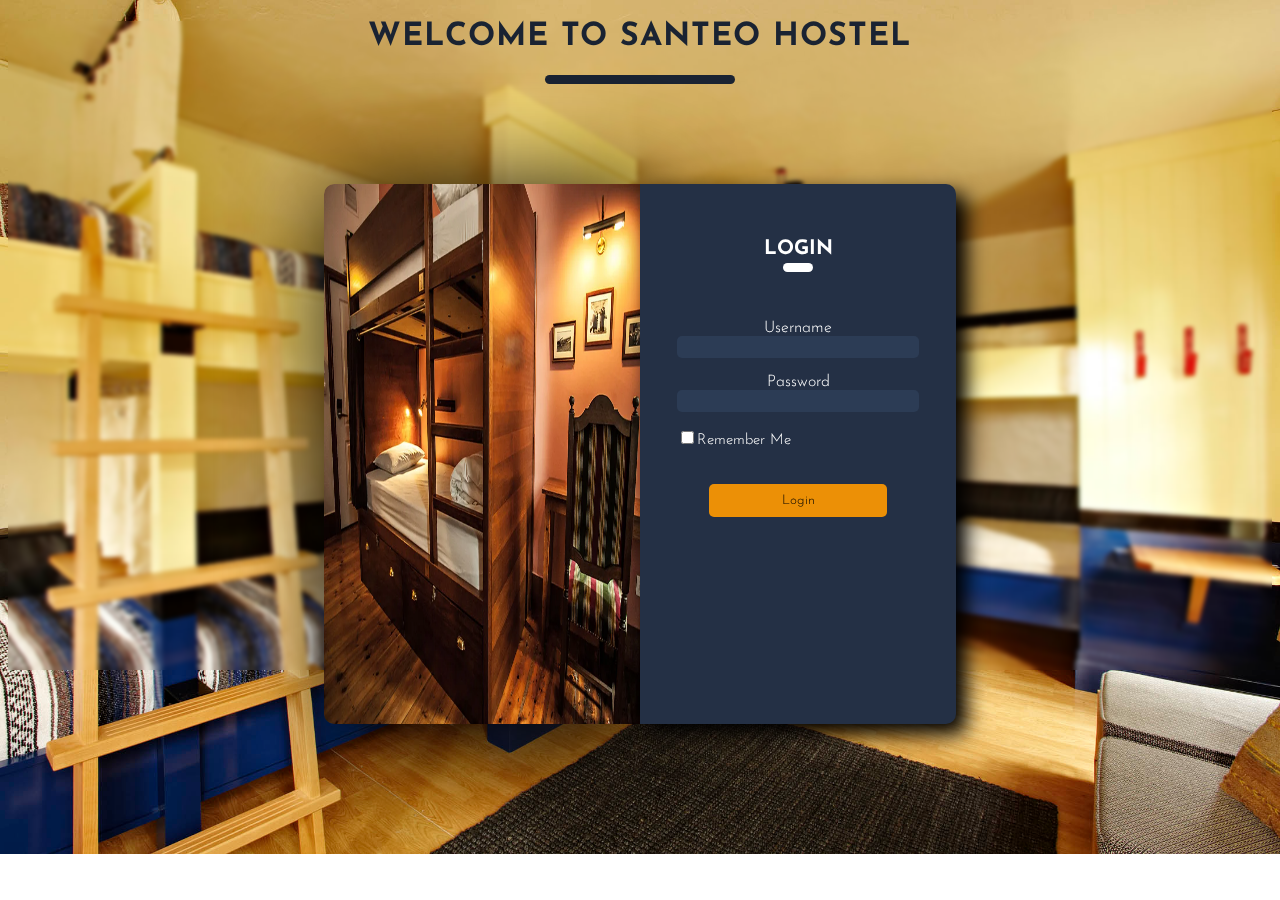
<file: index.html>
<!DOCTYPE html>
<html lang="en">

<head>
    <meta charset="UTF-8">
    <meta http-equiv="X-UA-Compatible" content="IE=edge">
    <meta name="viewport" content="width=device-width, initial-scale=1.0">
    <title>Santeo Hostel | Login</title>

    <link rel="stylesheet" href="./styles.css">

    <link rel="apple-touch-icon" sizes="180x180" href="/apple-touch-icon.png">
    <link rel="icon" type="image/png" sizes="32x32" href="/favicon-32x32.png">
    <link rel="icon" type="image/png" sizes="16x16" href="/favicon-16x16.png">
    <link rel="manifest" href="/site.webmanifest">
    <link rel="shortcut icon" href="/favicon_io/favicon-32x32.png" type="image/x-icon">


</head>

<body>
    <div class="container">
        <div class="heading">
            <h1>Welcome to Santeo Hostel</h1>
        </div>
        <hr class="line">

        <div class="box">
            <img src="./Images/hostel room brown.webp" alt="hostel" id="mini">
        </div>

        <div class="box2">
            <p id="login">Login</p> <br>
            <hr id="logindivider">
            Username <input type="text" name="ut" id="userT" required><br><br>
            Password <input type="password" required><br><br>
            <label for="rm" id="remember">
                <input type="checkbox" name="rm" value="rm1" id="rememberr">Remember Me
            </label><br><br>

            <a href="./About Us/index.html" target="_blank"><button class="BtnLogin">Login</button></a>
        </div>

        <div class="copyright">
            <footer>
                &copy;2023 Santeo Hostel
            </footer>
        </div>
    </div>
</body>

</html>
</file>
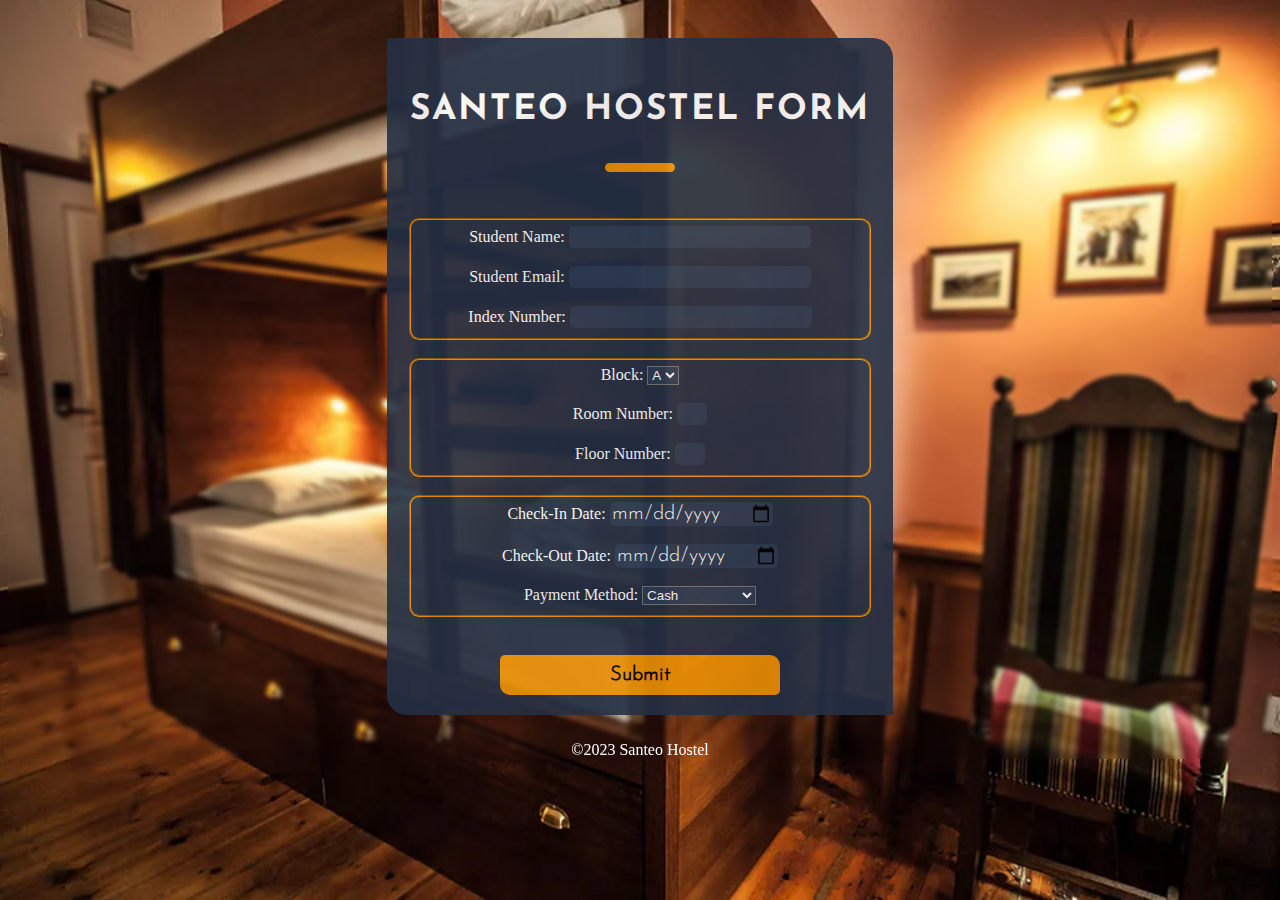
<file: Form/index.html>
<!DOCTYPE html>
<html lang="en">

<head>
	<meta charset="UTF-8">
	<meta http-equiv="X-UA-Compatible" content="IE=edge">
	<meta name="viewport" content="width=device-width, initial-scale=1.0">
	<title>Santeo Hostel | Form</title>

	<link rel="stylesheet" href="./styles.css">

	<link rel="apple-touch-icon" sizes="180x180" href="/apple-touch-icon.png">
	<link rel="icon" type="image/png" sizes="32x32" href="/favicon-32x32.png">
	<link rel="icon" type="image/png" sizes="16x16" href="/favicon-16x16.png">
	<link rel="manifest" href="/site.webmanifest">
	<link rel="shortcut icon" href="/favicon_io/favicon-32x32.png" type="image/x-icon">

	<script src="./script.js"></script>
</head>

<body>
	<div class="container">
		<p id="h1">Santeo Hostel Form</p>
		</p>
		<hr class="line">
		<form action="submit.php" method="POST">
			<fieldset>
				<label for="student_name">Student Name:</label>
				<input type="text" id="student_name" name="student_name" required><br><br>

				<label for="email">Student Email:</label>
				<input type="email" id="email" name="email" required><br><br>

				<label for="index_number">Index Number:</label>
				<input type="number" id="roll_number" name="roll_number" required><br>
			</fieldset><br>
			<fieldset>
				<label for="block">Block:</label>
				<select id="block" name="block" required>
					<option value="A">A</option>
					<option value="B">B</option>
					<option value="C">C</option>
					<option value="D">D</option>
				</select><br><br>

				<label for="room_number">Room Number:</label>
				<input type="number" id="room_number" name="room_number" required><br><br>

				<label for="floor_number">Floor Number:</label>
				<input type="number" id="floor_number" name="floor_number" required><br>
			</fieldset><br>


			<fieldset>
				<label for="check_in_date">Check-In Date:</label>
				<input type="date" id="check_in_date" name="check_in_date" required><br><br>

				<label for="check_out_date">Check-Out Date:</label>
				<input type="date" id="check_out_date" name="check_out_date"><br><br>

				<label for="payment_method">Payment Method:</label>
				<select id="payment_method" name="payment_method">
					<option value="cash">Cash</option>
					<option value="credit_card">Credit Card</option>
					<option value="debit_card">Debit Card</option>
					<option value="online_transfer">Online Transfer</option>
					<option value="Momo">Momo</option>
				</select><br>
			</fieldset><br>

			<button id="submit" onclick="showAlert()">Submit</button>

		</form>
	</div>

	<footer>
		&copy;2023 Santeo Hostel
	</footer>
</body>

</html>
</file>
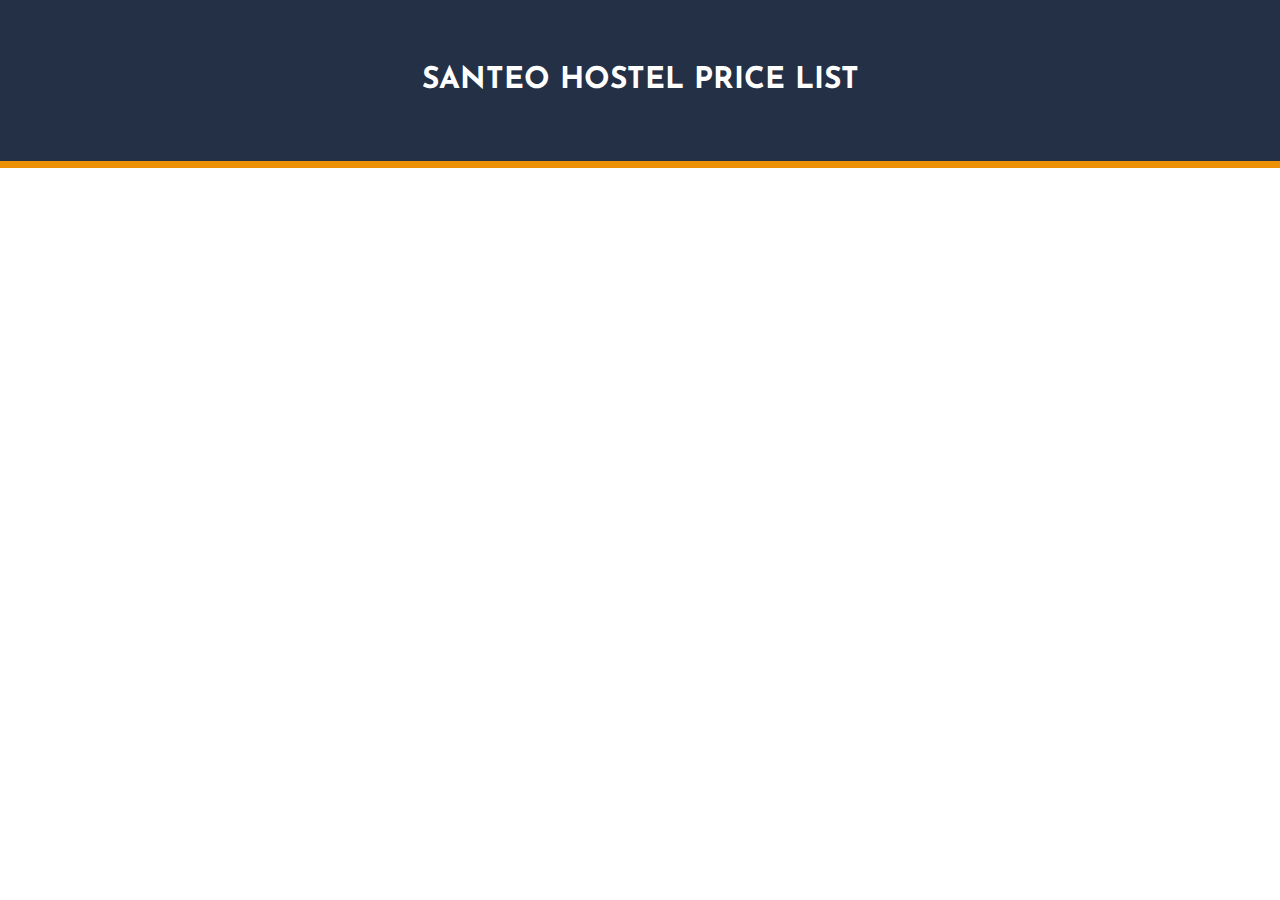
<file: Price List/index.html>
<!DOCTYPE html>
<html lang="en">
<head>
    <meta charset="UTF-8">
    <meta http-equiv="X-UA-Compatible" content="IE=edge">
    <meta name="viewport" content="width=device-width, initial-scale=1.0">
    <title>Santeo Hostel | Price List</title>

    <link rel="stylesheet" href="./styles.css">

    <link rel="apple-touch-icon" sizes="180x180" href="./apple-touch-icon.png">
    <link rel="icon" type="image/png" sizes="32x32" href="/favicon-32x32.png">
    <link rel="icon" type="image/png" sizes="16x16" href="/favicon-16x16.png">
    <link rel="manifest" href="./site.webmanifest">
    
    <link rel="shortcut icon" href="../favicon_io/favicon.ico" type="image/x-icon">
</head>
<body>

    <header class="header"><p class="text">Santeo Hostel Price List</p></header>
    
</body>
</html>
</file>
<file: styles.css>
* {
  box-sizing: border-box;
}

@font-face {
  font-family: FontFont;
  src: url(./Josefin_Sans/static/JosefinSans-Bold.ttf);
  font-weight: 700;
  font-style: normal;
}

@font-face {
  font-family: FontFontFont;
  src: url(./Josefin_Sans/static/JosefinSans-Light.ttf);
  font-weight: 500;
  font-style: normal;
}

.heading {
  text-align: center;
  text-transform: uppercase;
  margin: 0;
  letter-spacing: 1px;
  word-spacing: 1px;
  font-family: "FontFont", "sans-serif";
}

body {
  background-image: url(./Images/hostel\ img.jpg);
  background-size: cover;
  background-repeat: no-repeat;
  background-size: 100%;
  backdrop-filter: blur(2px);
  -webkit-backdrop-filter: blur(20px);
}

.line {
  max-width: 100%;
  width: 15%;
  border-radius: 10px;
  background-color: #1a2332;
  height: 1vh;
  border-color: none;
  border: none;
}

#mini {
  max-width: 100%;
  width: 25%;
  border-top-left-radius: 10px;
  border-bottom-left-radius: 10px;
  position: absolute;
  left: 25%;
  top: 25%;
  height: 60vh;
  box-shadow: 10px 10px 100px 1px;
}

#login {
  text-transform: uppercase;
  padding-top: 25px;
  font-family: "FontFont", "sans-serif";
  font-size: 20px;
}

#logindivider {
  max-width: 100%;
  width: 10%;
  border-radius: 10px;
  background-color: white;
  height: 1vh;
  border-color: none;
  border: none;
  position: relative;
  bottom: 40px;
}

.box2 {
  max-width: 100%;
  width: 25%;
  height: 60vh;
  background-color: #243045;
  padding: 10px;
  color: #ffff;
  border-top-right-radius: 10px;
  border-bottom-right-radius: 10px;
  position: absolute;
  left: 50%;
  top: 25%;
  text-align: center;
  box-shadow: 10px 10px 20px 1px black;
  font-family: "FontFontFont", "sans-serif";
}

input {
  background-color: #2c3c55;
  border: none;
  border-radius: 5px;
  color: #ffff;
  font-family: "FontFontFont", "sans-serif";
  font-size: 20px;
}

#remember {
  color: white;
  font-size: 15px;
  margin-right: 43%;
}

.BtnLogin {
  color: black;
  background-color: #ec9006;
  max-width: 100%;
  width: 60%;
  padding: 10px;
  border-radius: 5px;
  border: none;
  margin-top: 20px;
  font-family: "FontFontFont", "sans-serif";
}

.BtnLogin:hover {
  background-color: #f1b04c;
}

.copyright {
  margin-left: 45%;
  margin-top: 45%;
}

.heading {
  color: #1a2332;
}

footer {
  color: #ffff;
}
</file>
<file: Form/styles.css>
body {
  background-image: url(../Images/hostel\ room\ brown.webp);
  background-size: cover;
  background-repeat: no-repeat;
  max-width: 100%;
  backdrop-filter: blur(2px);
  -webkit-backdrop-filter: blur(20px);
}

* {
  box-sizing: border-box;
}

@font-face {
  font-family: FontFont;
  src: url(../Josefin_Sans/static/JosefinSans-Bold.ttf);
  font-weight: 700;
  font-style: normal;
}

@font-face {
  font-family: FontFontFont;
  src: url(../Josefin_Sans/static/JosefinSans-Light.ttf);
}

#h1 {
  color: #ffff;
  text-align: center;
  text-transform: uppercase;
  font-family: "FontFont", sans-serif;
  font-size: 35px;
  letter-spacing: 2px;
  word-spacing: 1px;
}

.line {
  max-width: 100%;
  width: 15%;
  border-radius: 10px;
  background-color: #ec9006;
  height: 1vh;
  border-color: none;
  border: none;
  margin-bottom: 10%;
}
.container {
  background-color: #243045;
  padding: 20px;
  max-width: 100%;
  width: 40%;
  margin: auto;
  border-radius: 0 20px 0 20px;
  text-align: center;
  opacity: 0.9;
  margin-top: 3%;
}

input {
  background-color: #2c3c55;
  border: none;
  border-radius: 5px;
  color: #ffff;
  font-family: "FontFontFont", "sans-serif";
  font-size: 20px;
}

#payment_method {
  background-color: #2c3c55;
  color: #ffff;
}

fieldset {
  border-color: #ec9006;
  border-radius: 10px;
}

#block {
  background-color: #2c3c55;
  color: #ffff;
}

label {
  color: #ffff;
}

#room_number {
  width: 7%;
}

#floor_number {
  width: 7%;
}

#submit {
  color: black;
  background-color: #ec9006;
  font-size: 20px;
  max-width: 100%;
  width: 60%;
  padding: 10px;
  border-radius: 5px 10px 5px 10px;
  border: none;
  margin-top: 20px;
  font-family: "FontFontFont", "sans-serif";
  font-weight: 600;
}

#submit:hover {
  background-color: #f1b04c;
}

footer {
  color: #ffff;
  text-align: center;
  margin-top: 2%;
}
</file>
<file: Price List/styles.css>
*{
    box-sizing: border-box;
}

@font-face {
    font-family: FontFont;
    src: url(../Josefin_Sans/static/JosefinSans-Bold.ttf);
    font-weight: 700;
    font-style: normal;
}

@font-face {
    font-family: FontFontFont;
    src: url(../Josefin_Sans/static/JosefinSans-Light.ttf);
    font-weight: 500;
    font-style: normal;
}

header{
    background-color: #243045;
    padding: 35px;
    text-align: center;
    text-transform: uppercase;
    display: block;
    font-family: "FontFont", sans-serif;
    border-bottom: 7px solid #ec9006;
}

.text{
    display: block;
    color: #ffff;
    font-size: 30px;
}

body{
    margin: 0;
}
</file>
